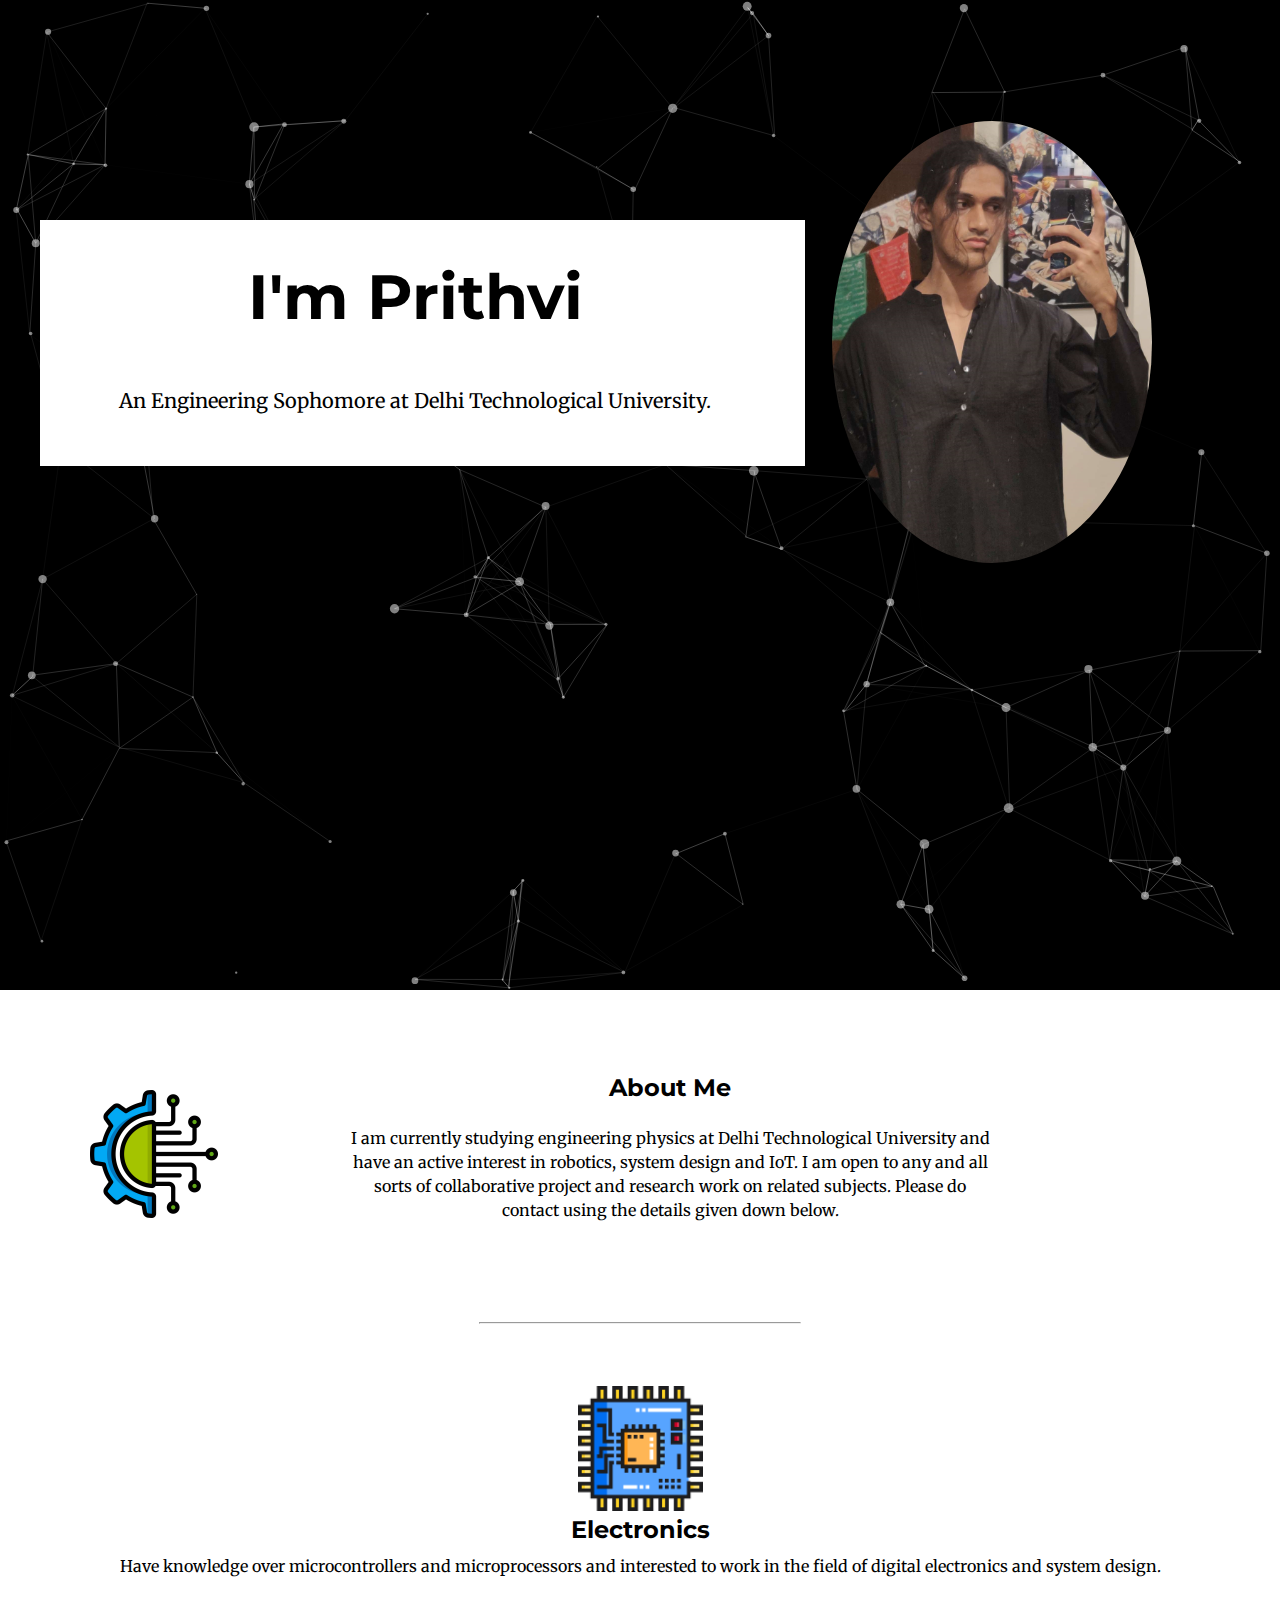
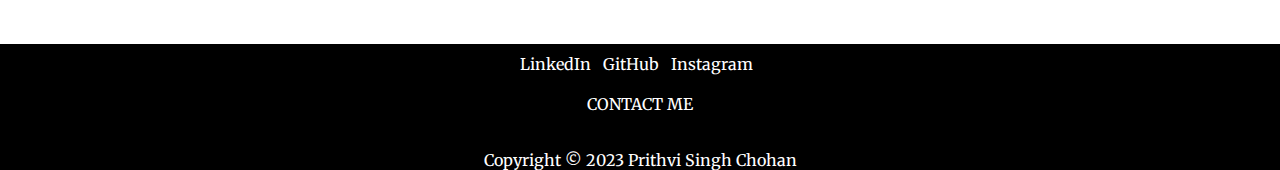
<file: index.html>
</!DOCTYPE html>
<html>

<head>

  <meta charset="utf-8">
  <meta name="viewport" content="width=device-width, initial-scale=1">
  <title>Prithvi Singh Chohan</title>
  <link rel="stylesheet" href="css/styles.css">
  <link rel="icon"  href="favicon.ico">
  <link rel="preconnect" href="https://fonts.googleapis.com">
  <link rel="preconnect" href="https://fonts.gstatic.com" crossorigin>
  <link href="https://fonts.googleapis.com/css2?family=Merriweather&family=Montserrat&family=Sacramento&display=swap" rel="stylesheet">
 
</head>

<body>


<div id="particles-js"></div>

 <div class="top-container">
  <img class = "pfp" src = "images/blackkurta1.png" align="right">
  <div class="text">
    <h1>I'm Prithvi</h1>
    <p>An Engineering Sophomore at Delhi Technological University.</p>
  </div>
</div>

<div class="middle-container">

  <div class="profile">
    <img class="bio" src="images/icons/001-technology.png" align="left">
    <div class="profile-text">
    <h2>About Me</h2>
    <p>I am currently studying engineering physics at Delhi Technological University and have an active interest in robotics, system design and IoT. I am open to any and all sorts of collaborative project and research work on related subjects. Please do contact using the details given down below.</p>
    </div>
  </div>

  <hr>

  <div id="slider">
   <input type="radio" name="slider" id="slide1" checked>
   <input type="radio" name="slider" id="slide2">
   <input type="radio" name="slider" id="slide3">
   <input type="radio" name="slider" id="slide4">
   <div id="slides">
      <div id="overflow">
         <div class="inner">
            <div class="slide slide_1">
               <div class="skill-row">
                  <img class="slimg-1" src="images/icons/002-cpu.png" alt="cpu">
                  <br>
                  <h2>Electronics</h2>
                  <br>
                  <p>Have knowledge over microcontrollers and microprocessors and interested to work in the field of digital electronics and system design.</p>
               </div>
            </div>
            <div class="slide slide_2">
               <div class="slide-content">
                <img class="slimg-2" src="images/icons/003-data-management.png" alt="computer">
                <br>
                  <h2>Web Development</h2> <br>
                  <p>Currently learning front end development.(P.S I made this website myself :D)</p>
               </div>
            </div>
            <div class="slide slide_3">
               <div class="slide-content">
                <img class="slimg-3" src="images/icons/007-chip.png" alt="brain">
                <br>
                  <h2>Machine Learning and AI</h2><br>
                  <p>Work in Progress . . .</p>
               </div>
            </div>
            <div class="slide slide_4">
               <div class="slide-content">
                <img class="slimg-4" src="images/icons/008-nanotechnology.png" alt="nano">
                <br>
                  <h2>Material Science</h2> <br>
                  <p>My courses include subjects like solid state physics, semiconductors and fabrication, etc hence i am interested in working under related project work.</p>
               </div>
            </div>
         </div>
      </div>
   </div>
   <div id="controls">
      <label for="slide1" style="margin: 0px;"></label>
      <label for="slide2" style="margin: 0px;"></label>
      <label for="slide3" style="margin: 0px;"></label>
      <label for="slide4" style="margin: 0px;"></label>
   </div>
  </div>


</div>
  

<div class="bottom-container">
   
  <a class="footer-link" href="https://www.linkedin.com/in/prithvichohan/">LinkedIn</a> &nbsp;
  <a class="footer-link" href="https://github.com/Kraken2003">GitHub</a> &nbsp;
  <a class="footer-link" href="https://www.instagram.com/sharl_008/">Instagram</a> &nbsp;
  <br><br>
  <a class="btn" href="mailto:chohanprithvisingh@gmail.com">CONTACT ME</a>
  <br><br>
  <p id="copyright">Copyright © 2023  Prithvi Singh Chohan</p>
  
</div>
  
<script src="js/particles.js"></script>
<script src="js/app.js"></script>

</body>
</html>
</file>
<file: css/styles.css>
body{
	margin: 0;
	text-align: center;
	font-family: 'Merriweather', serif;

}

a{
	color: white;
	text-decoration: none;
}

.pfp{
	border-radius: 50%;
	margin-right: 10%;
	margin-top: 4%;
	width: 25%;
}

.bio{
	width: 20%;
	height: 20%;
	margin-top: 20px;
	margin-left: 90px;

}

.slimg-1{
   width: 125px;
   height: 125px;

}

.slimg-2{
	width: 150px;
	margin-top: -125px;
}

.slimg-3{
	width: 125px;
	margin-top: -110px;
}

.slimg-4{
	width: 150px;
	margin-top: -120px;
}


h1{
	margin-top: 0;
	font-size: 312.5%;
	font-family: 'Montserrat', sans-serif;
	color: black;

}

p{
	color: black;
}

h2{
	font-family: 'Montserrat', sans-serif;
	color: black;
}

h3{
	font-family: 'Montserrat', sans-serif;
	color: black;
}

hr{
	height: 0%;
	margin: 0px auto 0px auto;
	width: 25%;
}

div{

	position: relative;
	padding-top: 100px;
}



.top-container{
	height: 100%;
	width: 100%;
	padding-top: 70px;

	
}

.text{
	width: 750px;
	padding-top: 30px;
	margin-top: 150px;
	padding-bottom: 30px;
	padding-right: 15px;
	height: fit-content;
	position: relative;
	margin-left: 40px;
	font-size: 20px;
	line-height: 1.5;
	text-align: center;
	background:rgba(255,255,255, 1);
	
}

.middle-container{
	height: fit-content;
	padding-top: 0;
	height: 100%
	width: 100%;
}

.profile{
	height: fit-content;
	padding-top: 0px;
	width: 50%;
	margin: 100px auto 100px 0px;
	text-align: left;
	line-height: 1.5;
}
.profile-text{

	margin: 0px 0px 0px 350px;
	padding-top: 0px;
	width: 100%;
	text-align: center;
}


.skills{
	padding-top: 0px;
}

.skill-row{
	padding-top: 0px;
	width: 100%;
}

#copyright{
	color: white;
	margin-bottom: 0px;
}


.bottom-container{

	height: fit-content;
	width: 100%;
	color: white;
	padding-top: 210px;
	background-color: black;
}

.footer-link{
	color: white;
	text-decoration: none;
}



canvas {
  display: block;
  vertical-align: bottom;
  
}

#particles-js {
	padding-top: 0;
	margin: 0;
  position: absolute;
  width: 100%;
  height: 110%;
  background-color: #000000;
  background-image: url("");
  background-repeat: no-repeat;
  background-size: cover;
  background-position: 50% 50%;
}


.inner{
	padding-top: 0px;
}

#slider {
   margin: 0 auto;
   padding-top: 0px;
   width: 100%;
   text-align: center;
}
#slider input[type=radio] {
   display: none;
}
#slider label {
   cursor:pointer;
   text-decoration: none;
}
#slides {
   padding: 10px;
   border: 0px;
   background: #fff;
   position: relative;
   height: 50%;
   z-index: 1;
}
#overflow {
   width: 100%;
   overflow: hidden;
   padding-top: 0px;
   
}
#slide1:checked ~ #slides .inner {
   margin-left: 0;
}
#slide2:checked ~ #slides .inner {
   margin-left: -100%;
}
#slide3:checked ~ #slides .inner {
   margin-left: -200%;
}
#slide4:checked ~ #slides .inner {
   margin-left: -300%;
}
#slides .inner {
   transition: margin-left 800ms cubic-bezier(0.770, 0.000, 0.175, 1.000);
   width: 400%;
   line-height: 0;
   height: 300px;
}
#slides .slide {
   width: 25%;
   float:left;
   padding-top: 0px;
   display: flex;
   justify-content: center;
   align-items: center;
   height: 100%;
   color: #fff;
}
#slides .slide_1 {
   background-color: white;
}
#slides .slide_2 {
   background-color: white;
}
#slides .slide_3 {
   background-color: white;
}
#slides .slide_4 {
   background-color: white;
}
#controls {
   margin-top: -250px;
   padding-top: 0px;
   width: 100%;
   height: 50px;
   z-index: 3;
   position: relative;
}
#controls label {
   transition: opacity 0.2s ease-out;
   display: none;
   width: 50px;
   height: 50px;
   opacity: .4;
}
#controls label:hover {
   opacity: 1;
}


#controls .slide1{
	margin-left: 0px;
}


#slide1:checked ~ #controls label:nth-child(2),
#slide2:checked ~ #controls label:nth-child(3),
#slide3:checked ~ #controls label:nth-child(4),
#slide4:checked ~ #controls label:nth-child(1) {
   background: url(https://cdn-icons-png.flaticon.com/128/3916/3916907.png) no-repeat;
   float:right;
   margin: 0px;
   height: 135px;
   width: 125px;
   margin-right: 50px;
   display: block;
}
#slide1:checked ~ #controls label:nth-last-child(1),
#slide2:checked ~ #controls label:nth-last-child(4),
#slide3:checked ~ #controls label:nth-last-child(3),
#slide4:checked ~ #controls label:nth-last-child(2){
    background: url(https://cdn-icons-png.flaticon.com/128/3916/3916912.png) no-repeat;
    float: left; 
    margin: 0px;
    height: 135px;
    width: 125px;
    margin-left: 50px;
    display: block;

}


@media screen and (max-width: 900px) {
   #slide1:checked ~ #controls label:nth-child(2),
   #slide2:checked ~ #controls label:nth-child(3),
   #slide3:checked ~ #controls label:nth-child(4),
   #slide4:checked ~ #controls label:nth-child(1),
   #slide1:checked ~ #controls label:nth-last-child(2),
   #slide2:checked ~ #controls label:nth-last-child(3),
   #slide3:checked ~ #controls label:nth-last-child(4),
   #slide4:checked ~ #controls label:nth-last-child(1) {
      margin: 0;
   }
   #slides {
      max-width: calc(100% - 140px);
      margin: 0 auto;
   }
}
</file>
